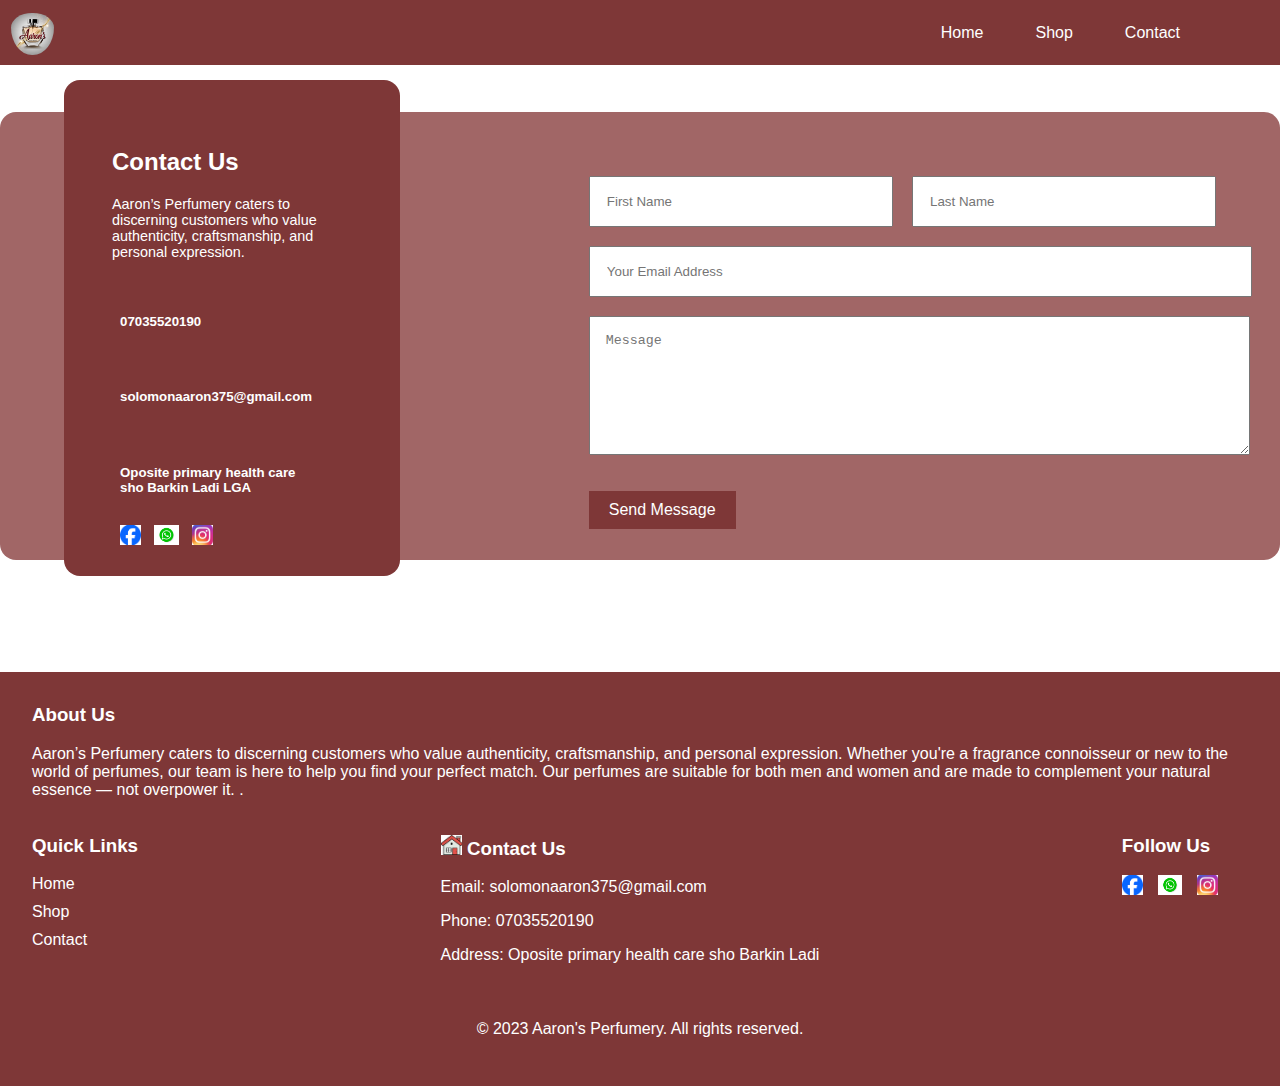
<file: contact.html>
<!DOCTYPE html>
<html>
    <head>
        <title>contact page</title>
         <link rel="stylesheet" href="contact.css">
    </head>
    <body>

     <header>
        <nav>
          <div class="logo">
            <img src="WhatsApp Image 2025-06-10 at 15.53.04_582fd997.jpg" alt="Aaron's Perfumery Logo">
        </div>

           <ul>
            <li><a href="home.html">Home</a></li>
            <li><a href="shop.html">Shop</a></li>
            <li><a href="contact.html">Contact</a></li>
        </ul>
        </nav>
    </header>



        <section class="contact">
            <div class="container contact-container">
                <aside class="contact-aside">
                <h2>Contact Us</h2>
                <p>
                Aaron’s Perfumery caters to discerning customers 
                who value authenticity, craftsmanship, and personal expression.
            
                </p>
                <ul class="contact-details">
                <li>
                <i class="phone-time"></i>
                <h5>07035520190</h5>
                </li>
                
                 <li>
                <i class="envelop"></i>
                <h5>solomonaaron375@gmail.com</h5>
                </li>
                
                 <li>
                <i class="location-point"></i>
                <h5>Oposite primary health care sho Barkin Ladi LGA</h5>
                </li> 
                </ul>
                <ul class="contact-socials">
                <li> <a href="https://facebook.com"><img src="f.png" height="20px"><i class="facebook"></i></a></li>
                 <li> <a href="https://instagram.com"><img src="ww.png" height="20px"><i class="instagram"></i></a></li>
                  <li> <a href="https://Whatsapp.com"><img src="iii.jpg" height="20px"><i class="Whatsapp"></i></a></li>
                </ul>
     </aside>

    <form action="https://formspree.io/f/mkgbvwkg" method="POST" class="contact-form">
     <div class="form-name">
        <input type="text" name="First Name" placeholder="First Name" required>
         <input type="text" name="Last Name" class="lastname" placeholder="Last Name" required>
     </div>
      <input type="Email" name="Email Address" placeholder="Your Email Address" 
      required>
      <textarea name="Message" rows="7" placeholder="Message" required></textarea>
      <button type="submit" class="btn btn-primary">Send Message</button>
    </form>
            </div>
        </section>



        <footer>
    <div class="footer-container">
        <div class="footer-section">
            <h3>About Us</h3>
            <p>Aaron’s Perfumery caters to discerning 
                customers who value authenticity, craftsmanship,
                 and personal expression. Whether you're a fragrance 
                 connoisseur or new to the world of perfumes, our team
                  is here to help you find your perfect match. Our perfumes 
                  are suitable for both men and women and are made to complement
                   your natural essence — not overpower it.
                .</p>
        </div>
        <div class="footer-section">
            <h3>Quick Links</h3>
            <ul>
                <li><a href="home.html">Home</a></li>
                <li><a href="shop.html">Shop</a></li>
                <li><a href="contact.html">Contact</a></li>
            </ul>
        </div>
        <div class="footer-section">
            <h3><img src="hh.png" height="20px">   Contact Us</h3>
            <p>Email: <a href="mailto:solomonaaron375@gmail.com">solomonaaron375@gmail.com</a></p>

              <p>Phone: 07035520190</p>
            <p>Address: Oposite primary health care sho Barkin Ladi</p>
        </div>
        <div class="footer-section">
            <h3>Follow Us</h3>
            <div class="social-media-links">
                <a href="https://facebook.com"><img src="f.png" height="20px"><i class="fa fa-facebook"></i></a>
                <a href="https://Whatsapp.com"><img src="ww.png" height="20px"><i class="fa fa-whatsapp"></i></a>
                <a href="https://instagram.com"><img src="iii.jpg" height="20px"><i class="fa fa-instagram"></i></a>
            </div>
        </div>
    </div>
    <div class="copyright">
        <p>&copy; 2023 Aaron's Perfumery. All rights reserved.</p>
    </div>
</footer>
    </body>
</html>
</file>
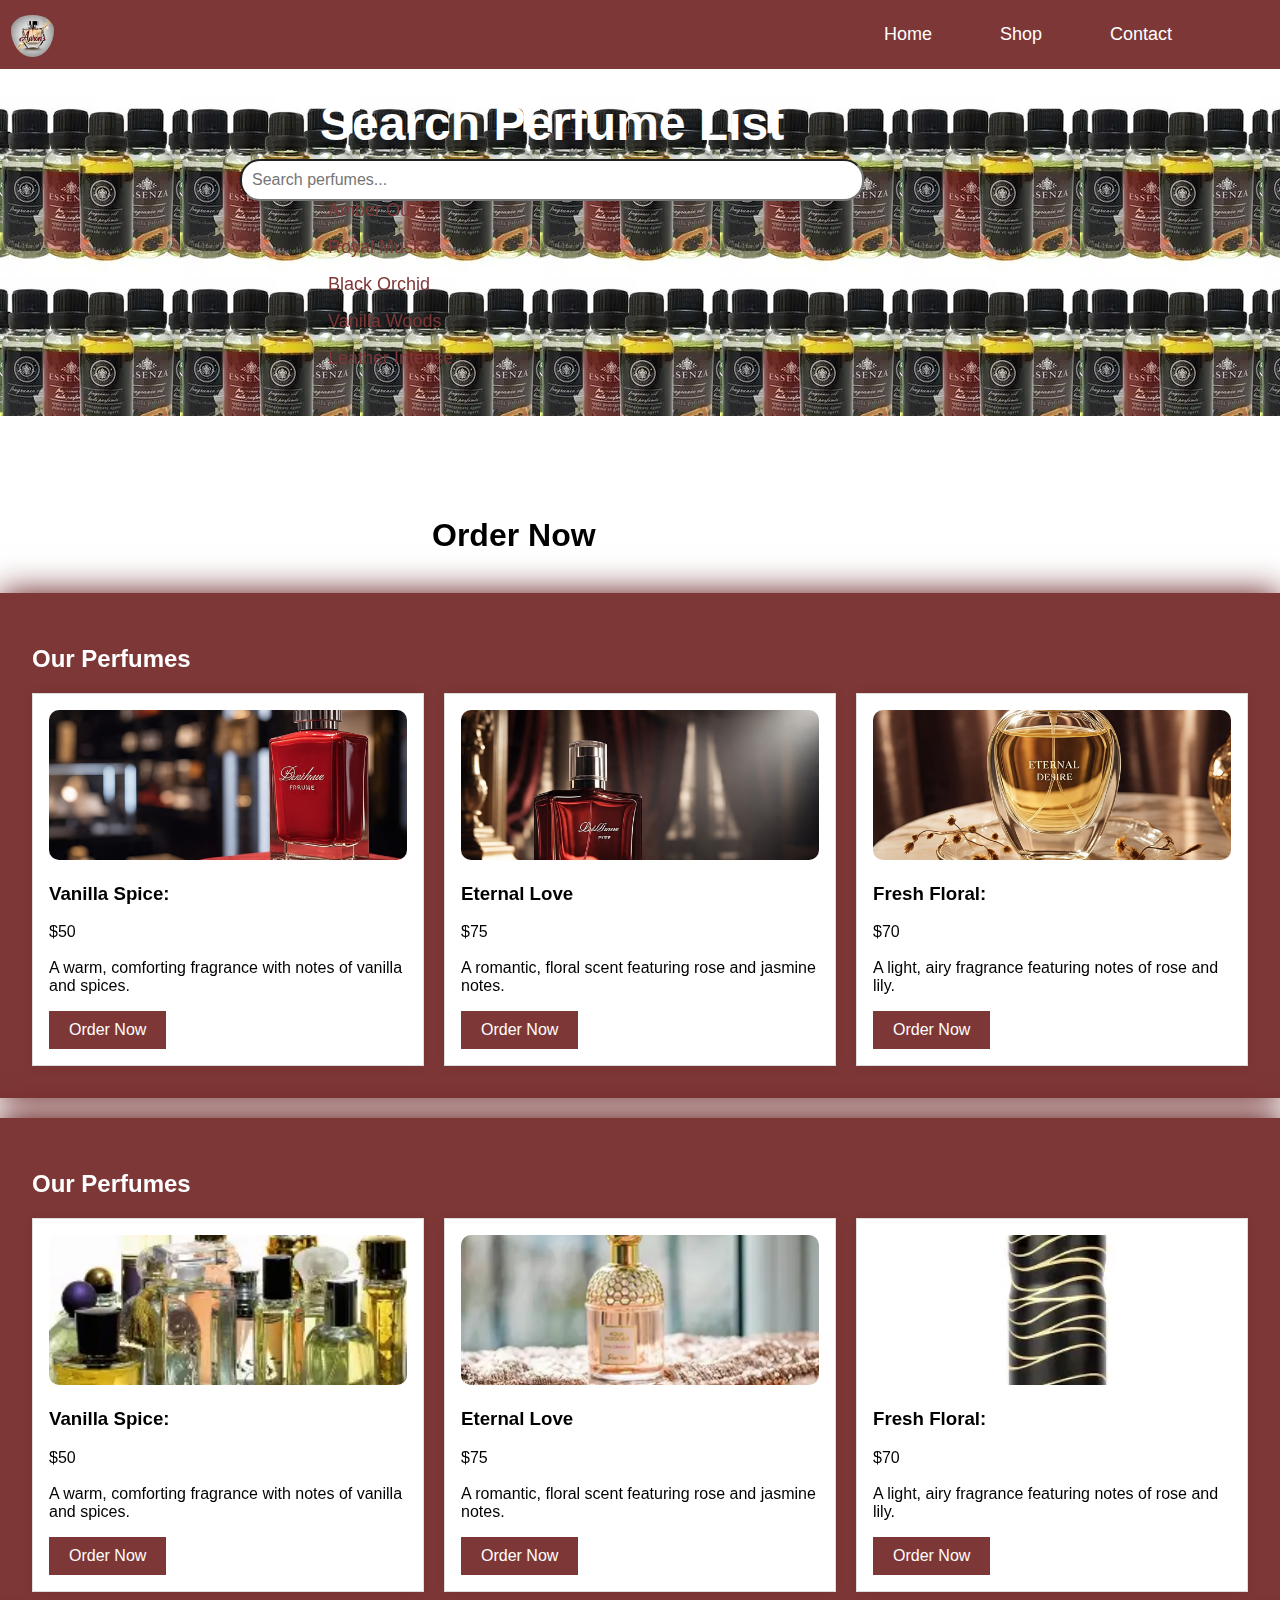
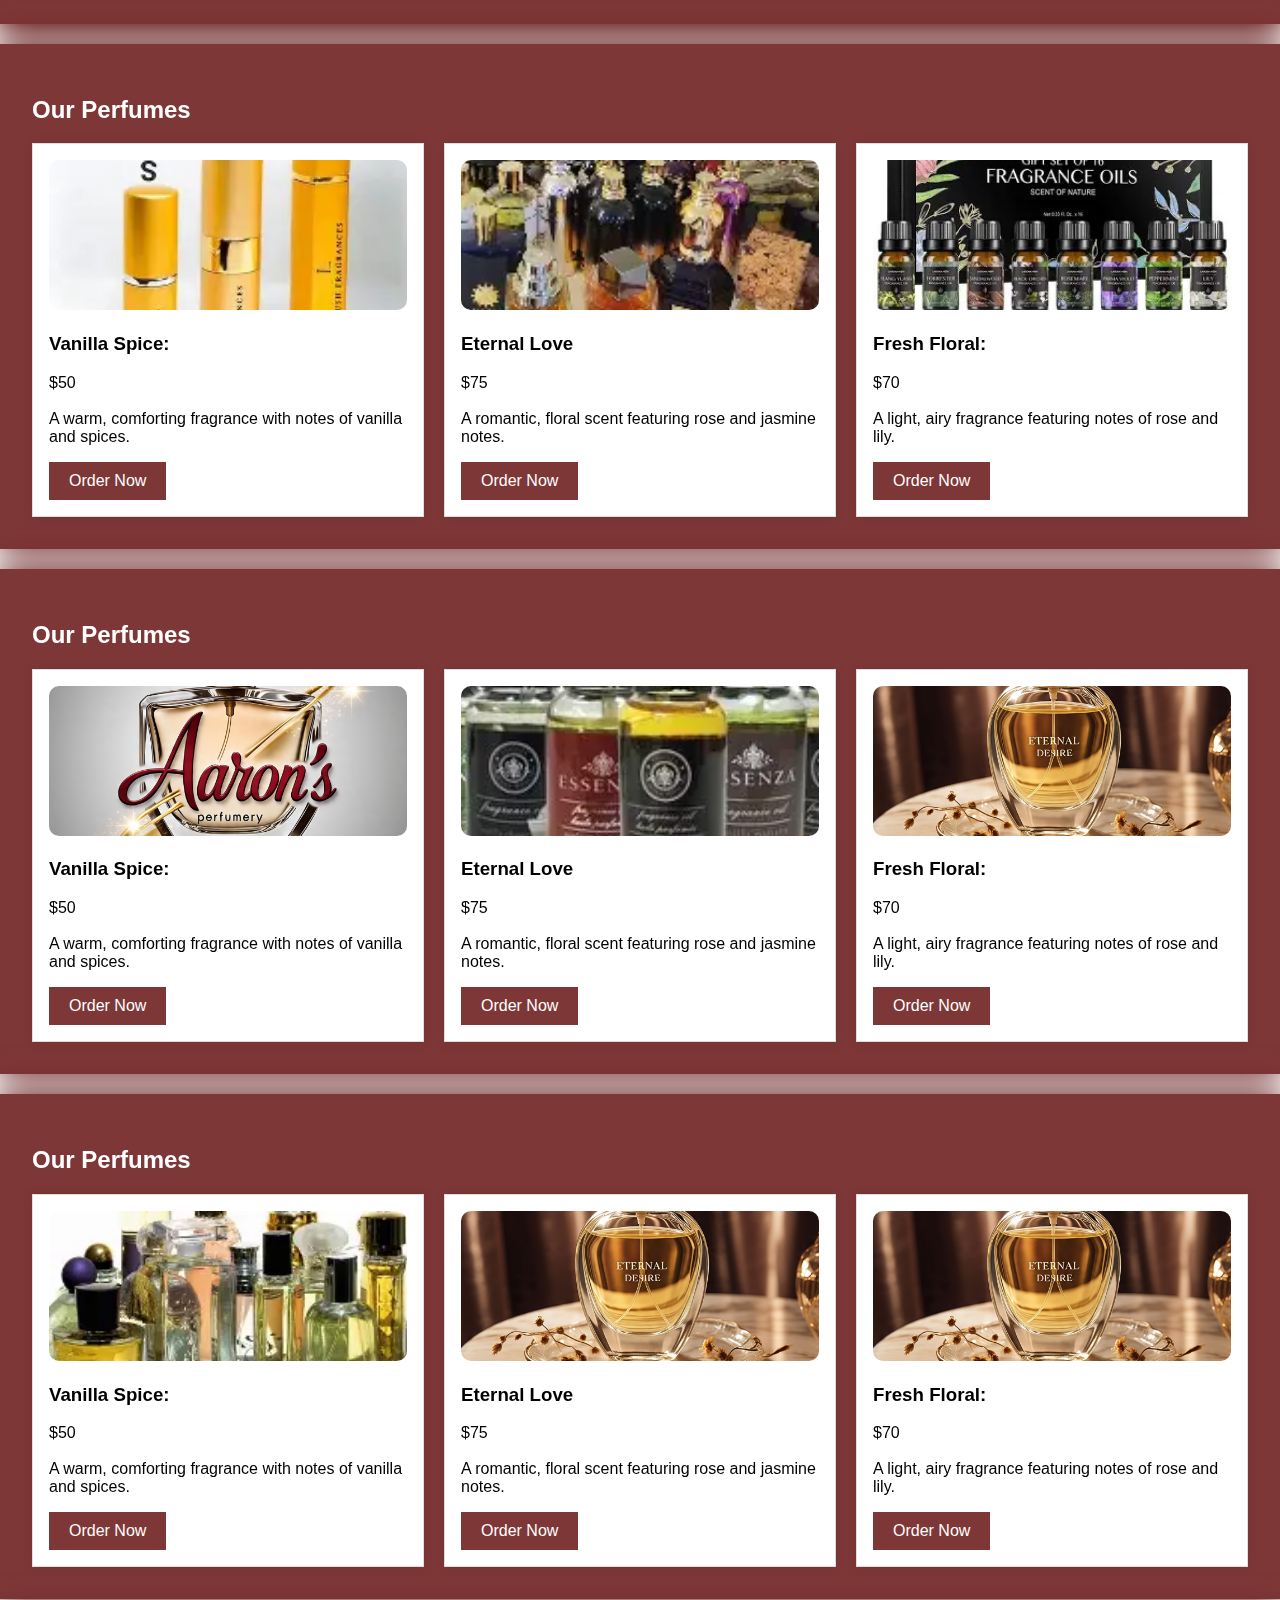
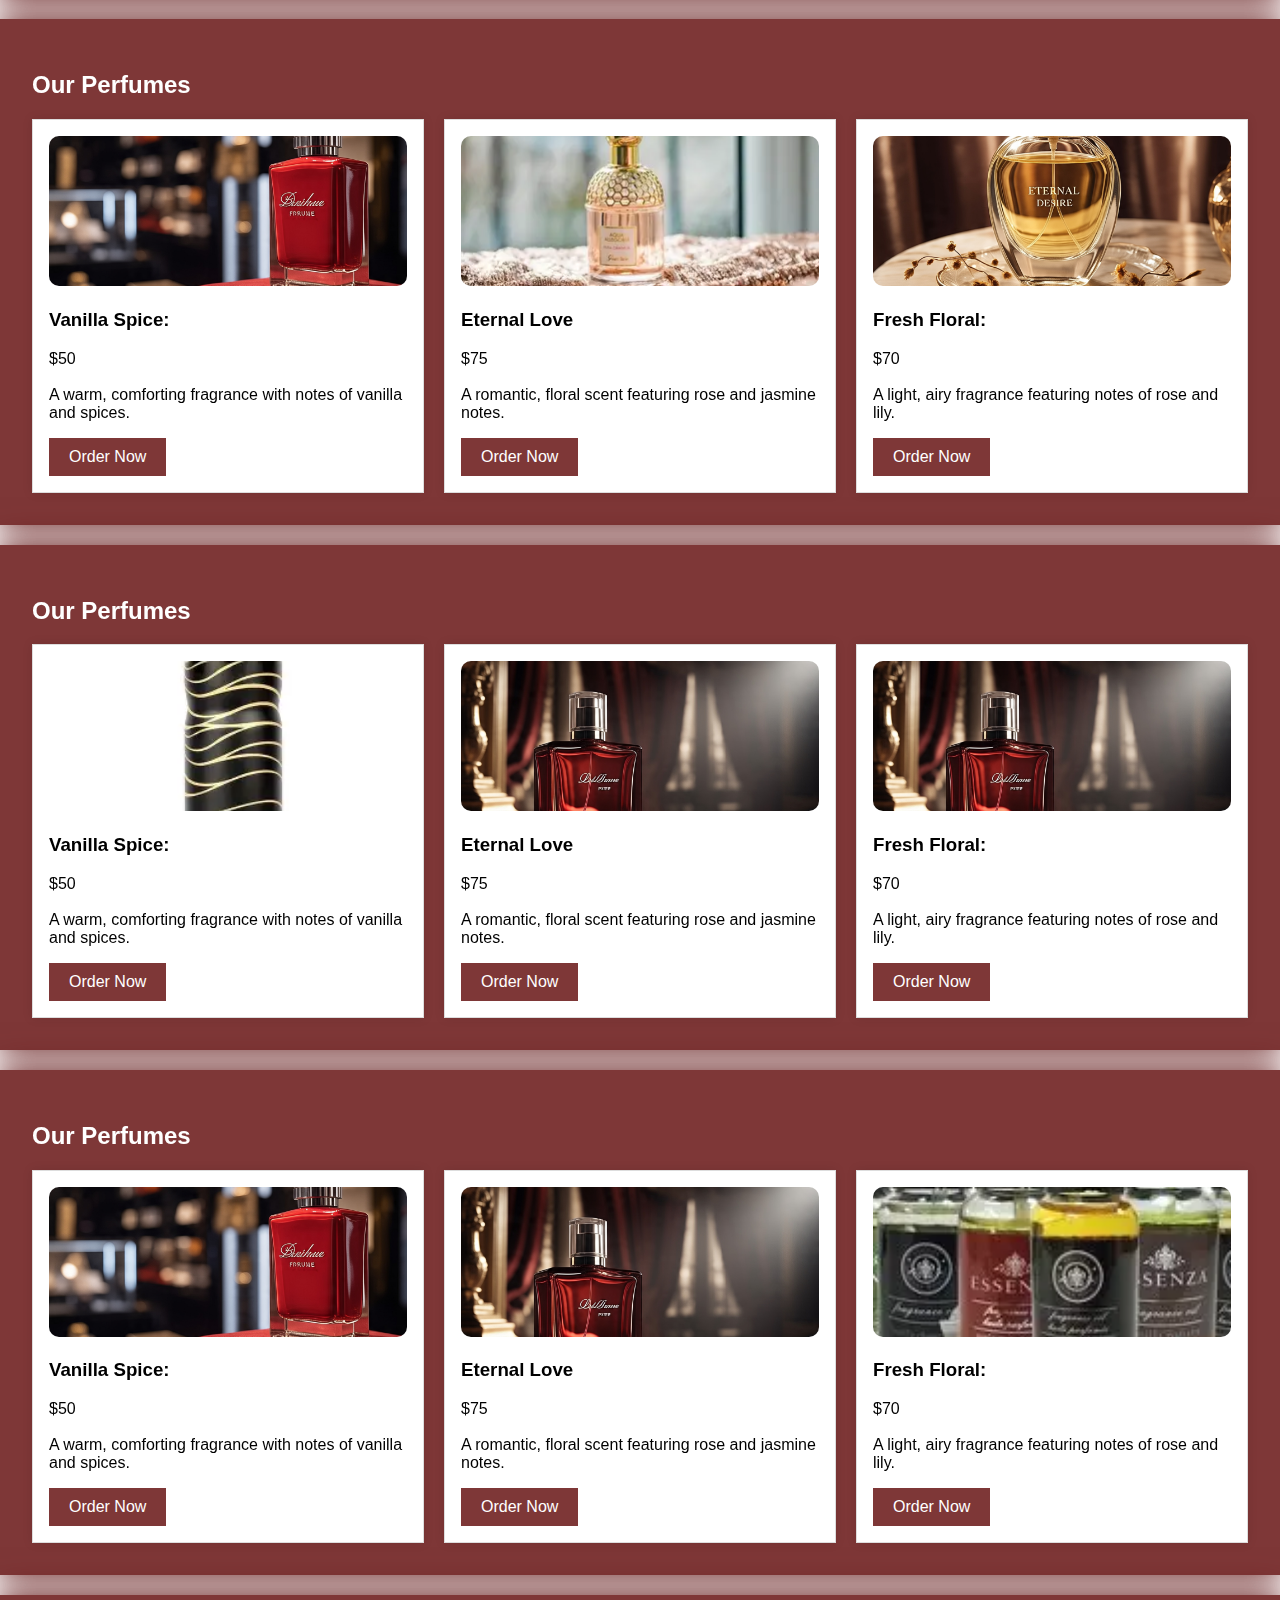
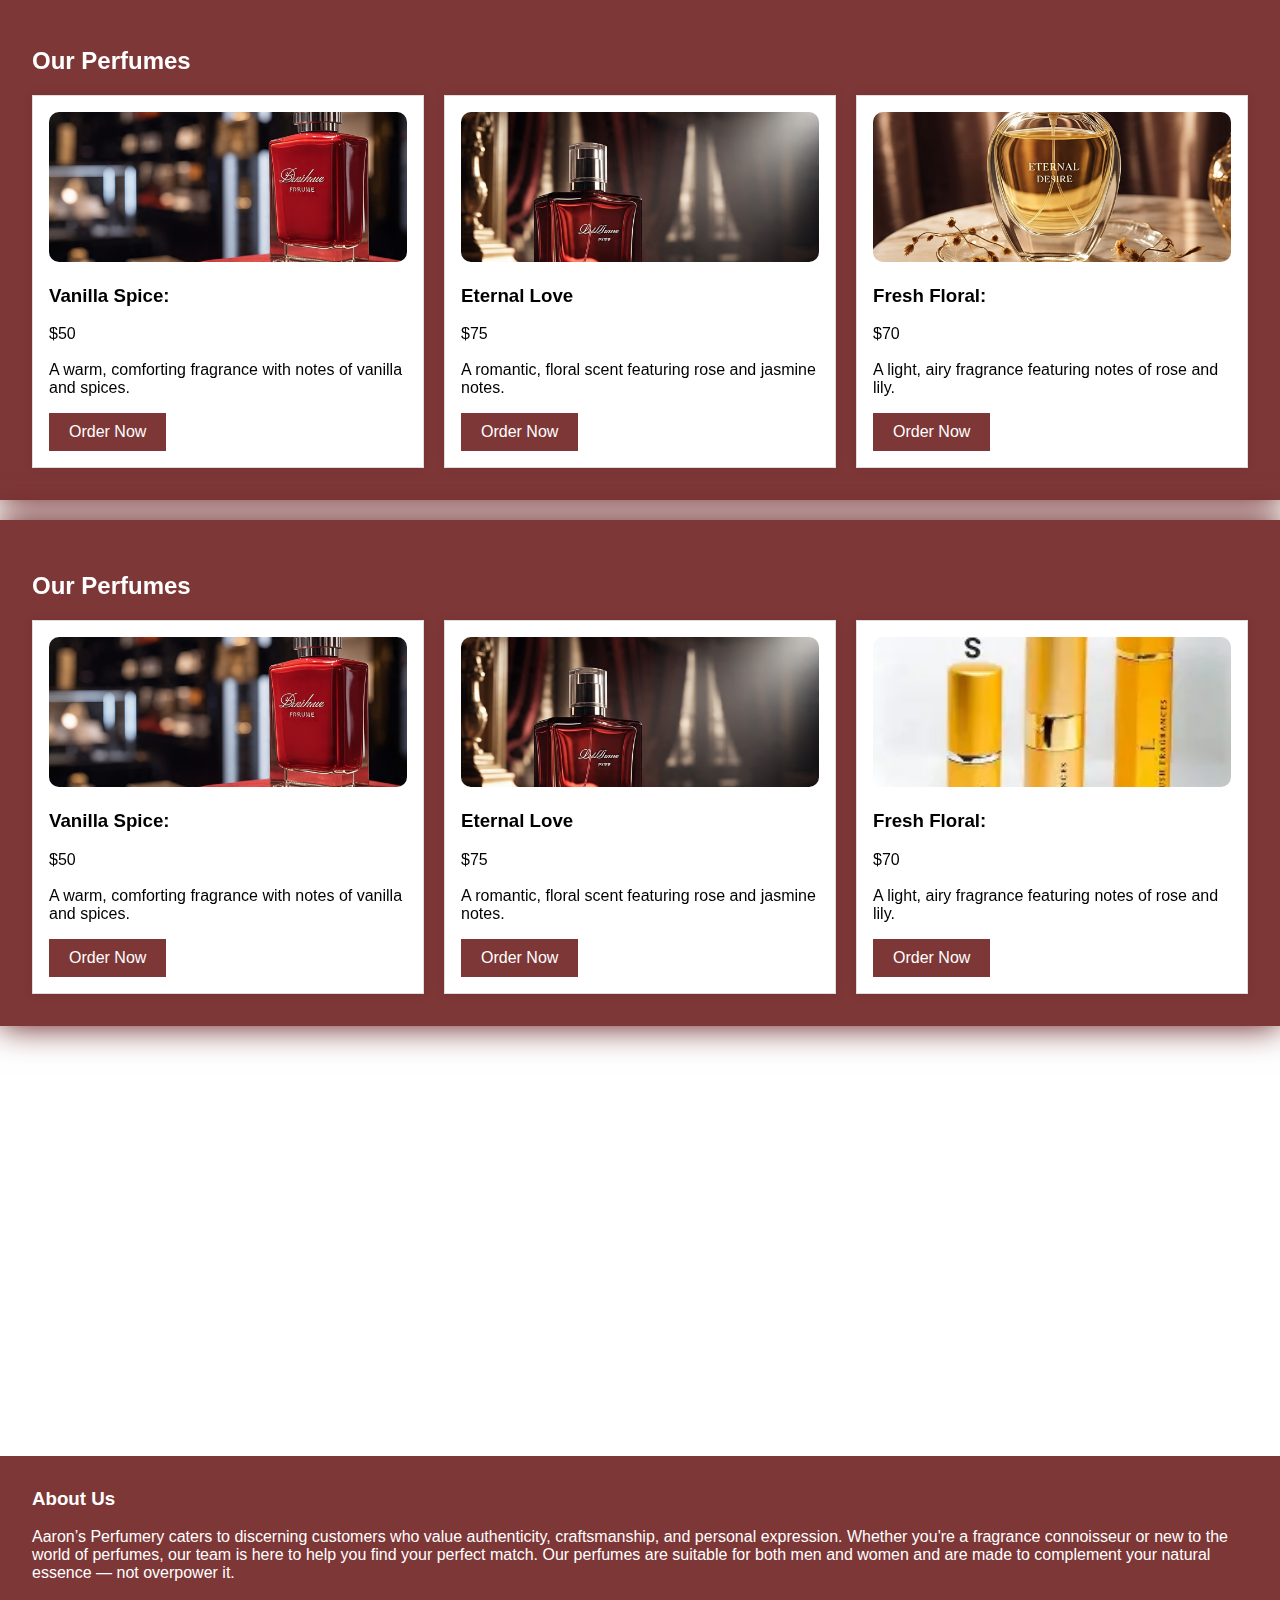
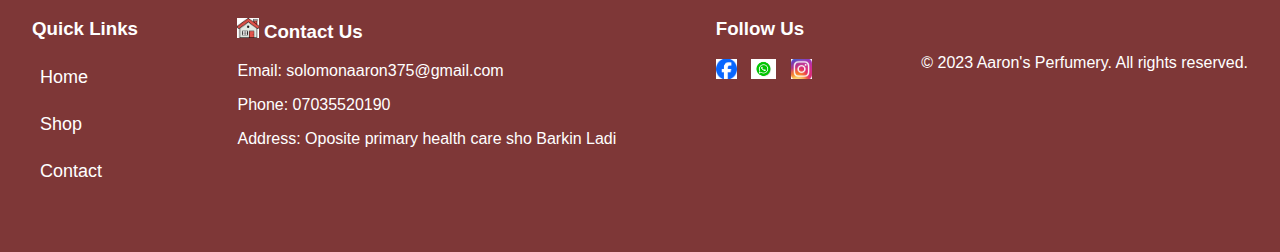
<file: shop.html>
<!DOCTYPE html>
<html>
    <head>
        <title>shopping page</title>
    </head>
    <link rel="stylesheet" href="shop.css">
    <body>
        <header>
        <nav>
          <div class="logo">
            <img src="WhatsApp Image 2025-06-10 at 15.53.04_582fd997.jpg" alt="Aaron's Perfumery Logo">
        </div>

           <ul>
            <li><a href="home.html">Home</a></li>
            <li><a href="shop.html">Shop</a></li>
            <li><a href="contact.html">Contact</a></li>
        </ul>
        </nav>
    </header>
    </header>


<!---search bar-->
<hero class="hero">
    <div class="hero-1">
        <hero class="home">
    <h2 class="herotext">Search Perfume List</h2>
  <input type="text" id="searchInput" placeholder="Search perfumes...">

  <ul id="perfumeList">
    <li>Amber Oud</li>
    <li>Royal Musk</li>
    <li>Black Orchid</li>
    <li>Vanilla Woods</li>
    <li>Leather Intense</li>
  </ul>
  </hero>
  </div>
</hero>

 <h1 class="main-text">Order Now</h1>
        <section id="perfumes">
            <h2>Our Perfumes</h2>
            <div class="perfume-grid">
                <div class="perfume-card">
                    <img src="OIP.webp" alt="Perfume 1">
                    <h3>Lavender Dream</h3>
                    <p>$50<br><br>A calming, floral scent featuring lavender notes.
                 </p>
                    <a href="contact.html"><button>Order Now</button></a>
                </div>
                <div class="perfume-card">
                    <img src="aromatic 6.webp" alt="Perfume 2">
                    <h3>Midnight Bloom</h3>
                    <p>$70<br> A mysterious, floral fragrance with notes of jasmine and rose.
                 </p>
                    <a href="contact.html"><button>Order Now</button></a>
                </div>
                <div class="perfume-card">
                    <img src="WhatsApp Image 2025-06-10 at 15.53.04_582fd997.jpg" alt="Perfume 2">
                    <h3>Citrus Burst</h3>
                    <p>$40<br> A refreshing, zesty scent featuring citrus notes like lemon and grapefruit</p>
                    <a href="contact.html"><button>Order Now</button></a>
                </div>
                </div>
              </section>

              
              <!-- Add more perfume cards here -->
               <section id="perf">
                <h2>Our Perfumes</h2>
                <div class="perfume-grid">
                <div class="perfume-card">
                    <img src="hero 3.jpg" alt="">
                    <h3>Vanilla Spice:</h3>
                    <p>$50<br><br>A warm, comforting fragrance with notes of vanilla and spices.

                 </p>
                    <a href="contact.html"><button>Order Now</button></a>
                </div>
                <div class="perfume-card">
                    <img src="hero 2.jpg" alt="Perfume 2">
                    <h3>Eternal Love</h3>
                    <p>$75<br><br>A romantic, floral scent featuring rose and jasmine notes.
                 </p>
                    <a href="contact.html"><button>Order Now</button></a>
                </div>
                <div class="perfume-card">
                    <img src="hero 1.jpg" alt="Perfume 2">
                    <h3>Fresh Floral:</h3>
                    <p>$70<br><br> A light, airy fragrance featuring notes of rose and lily.
                  </p>
                    <a href="contact.html"><button>Order Now</button></a>
                </div>
                </div>
                </section>
                </div>

                <!-- Add more perfume cards here -->
            <section id="perf">
                <h2>Our Perfumes</h2>
                <div class="perfume-grid">
                <div class="perfume-card">
                    <img src="aromatic 2.webp" alt="">
                    <h3>Vanilla Spice:</h3>
                    <p>$50<br><br>A warm, comforting fragrance with notes of vanilla and spices.

                 </p>
                    <a href="contact.html"><button>Order Now</button></a>
                </div>
                <div class="perfume-card">
                    <img src="aromatic 3.webp" alt="Perfume 2">
                    <h3>Eternal Love</h3>
                    <p>$75<br><br>A romantic, floral scent featuring rose and jasmine notes.
                 </p>
                    <a href="contact.html"><button>Order Now</button></a>
                </div>
                <div class="perfume-card">
                    <img src="aromatic 4.webp" alt="Perfume 2">
                    <h3>Fresh Floral:</h3>
                    <p>$70<br><br> A light, airy fragrance featuring notes of rose and lily.
                  </p>
                    <a href="contact.html"><button>Order Now</button></a>
                </div>
                </div>
                </section>
                </div>
                <!-- Add more perfume cards here -->

                 <section id="perf">
                <h2>Our Perfumes</h2>
                <div class="perfume-grid">
                <div class="perfume-card">
                    <img src="aromatic 5.webp" alt="">
                    <h3>Vanilla Spice:</h3>
                    <p>$50<br><br>A warm, comforting fragrance with notes of vanilla and spices.

                 </p>
                    <a href="contact.html"><button>Order Now</button></a>
                </div>
                <div class="perfume-card">
                    <img src="aromatic img.webp" alt="Perfume 2">
                    <h3>Eternal Love</h3>
                    <p>$75<br><br>A romantic, floral scent featuring rose and jasmine notes.
                 </p>
                    <a href="contact.html"><button>Order Now</button></a>
                </div>
                <div class="perfume-card">
                    <img src="OIP.webp" alt="Perfume 2">
                    <h3>Fresh Floral:</h3>
                    <p>$70<br><br> A light, airy fragrance featuring notes of rose and lily.
                  </p>
                    <a href="contact.html"><button>Order Now</button></a>
                </div>
                </div>
                </section>
                </div>
                <!-- Add more perfume cards here -->


                 <section id="perf">
                <h2>Our Perfumes</h2>
                <div class="perfume-grid">
                <div class="perfume-card">
                    <img src="WhatsApp Image 2025-06-10 at 15.53.04_582fd997.jpg" alt="">
                    <h3>Vanilla Spice:</h3>
                    <p>$50<br><br>A warm, comforting fragrance with notes of vanilla and spices.

                 </p>
                    <a href="contact.html"><button>Order Now</button></a>
                </div>
                <div class="perfume-card">
                    <img src="aromatic 6.webp" alt="Perfume 2">
                    <h3>Eternal Love</h3>
                    <p>$75<br><br>A romantic, floral scent featuring rose and jasmine notes.
                 </p>
                    <a href="contact.html"></a><button>Order Now</button></a>
                </div>
                <div class="perfume-card">
                    <img src="hero 1.jpg" alt="Perfume 2">
                    <h3>Fresh Floral:</h3>
                    <p>$70<br><br> A light, airy fragrance featuring notes of rose and lily.
                  </p>
                    <a href="contact.html"><button>Order Now</button></a>
                </div>
                </div>
                </section>
                </div>
                <!-- Add more perfume cards here -->


                 <section id="perf">
                <h2>Our Perfumes</h2>
                <div class="perfume-grid">
                <div class="perfume-card">
                    <img src="aromatic 2.webp" alt="">
                    <h3>Vanilla Spice:</h3>
                    <p>$50<br><br>A warm, comforting fragrance with notes of vanilla and spices.

                 </p>
                    <a href="contact.html"><button>Order Now</button></a>
                </div>
                <div class="perfume-card">
                    <img src="hero 1.jpg" alt="Perfume 2">
                    <h3>Eternal Love</h3>
                    <p>$75<br><br>A romantic, floral scent featuring rose and jasmine notes.
                 </p>
                 <a href="contact.html"><button>Order Now</button></a>
                </div>
                <div class="perfume-card">
                    <img src="hero 1.jpg" alt="Perfume 2">
                    <h3>Fresh Floral:</h3>
                    <p>$70<br><br> A light, airy fragrance featuring notes of rose and lily.
                  </p>
                    <a href="contact.html"><button>Order Now</button></a>
                </div>
                </div>
                </section>
                </div>
                <!-- Add more perfume cards here -->


                 <section id="perf">
                <h2>Our Perfumes</h2>
                <div class="perfume-grid">
                <div class="perfume-card">
                    <img src="hero 3.jpg" alt="">
                    <h3>Vanilla Spice:</h3>
                    <p>$50<br><br>A warm, comforting fragrance with notes of vanilla and spices.

                 </p>
                 <a href="contact.html"><button>Order Now</button></a>
                </div>
                <div class="perfume-card">
                    <img src="aromatic 3.webp" alt="Perfume 2">
                    <h3>Eternal Love</h3>
                    <p>$75<br><br>A romantic, floral scent featuring rose and jasmine notes.
                 </p>
                    <a href="contact.html"><button>Order Now</button></a>
                </div>
                <div class="perfume-card">
                    <img src="hero 1.jpg" alt="Perfume 2">
                    <h3>Fresh Floral:</h3>
                    <p>$70<br><br> A light, airy fragrance featuring notes of rose and lily.
                  </p>
                    <a href="contact.html"><button>Order Now</button></a>
                </div>
                </div>
                </section>
                </div>
                <!-- Add more perfume cards here -->

                 <section id="perf">
                <h2>Our Perfumes</h2>
                <div class="perfume-grid">
                <div class="perfume-card">
                    <img src="aromatic 4.webp" alt="">
                    <h3>Vanilla Spice:</h3>
                    <p>$50<br><br>A warm, comforting fragrance with notes of vanilla and spices.

                 </p>
                    <a href="contact.html"><button>Order Now</button></a>
                </div>
                <div class="perfume-card">
                    <img src="hero 2.jpg" alt="Perfume 2">
                    <h3>Eternal Love</h3>
                    <p>$75<br><br>A romantic, floral scent featuring rose and jasmine notes.
                 </p>
                    <a href="contact.html"><button>Order Now</button></a>
                </div>
                <div class="perfume-card">
                    <img src="hero 2.jpg" alt="Perfume 2">
                    <h3>Fresh Floral:</h3>
                    <p>$70<br><br> A light, airy fragrance featuring notes of rose and lily.
                  </p>
                    <a href="contact.html"><button>Order Now</button></a>
                </div>
                </div>
                </section>
                </div>
                <!-- Add more perfume cards here -->


                 <section id="perf">
                <h2>Our Perfumes</h2>
                <div class="perfume-grid">
                <div class="perfume-card">
                    <img src="hero 3.jpg" alt="">
                    <h3>Vanilla Spice:</h3>
                    <p>$50<br><br>A warm, comforting fragrance with notes of vanilla and spices.

                 </p>
                   <a href="contact.html"><button>Order Now</button></a>
                </div>
                <div class="perfume-card">
                    <img src="hero 2.jpg" alt="Perfume 2">
                    <h3>Eternal Love</h3>
                    <p>$75<br><br>A romantic, floral scent featuring rose and jasmine notes.
                 </p>
                    <a href="contact.html"><button>Order Now</button></a>
                </div>
                <div class="perfume-card">
                    <img src="aromatic 6.webp" alt="Perfume 2">
                    <h3>Fresh Floral:</h3>
                    <p>$70<br><br> A light, airy fragrance featuring notes of rose and lily.
                  </p>
                    <a href="contact.html"><button>Order Now</button></a>
                </div>
                </div>
                </section>
                </div>
                <!-- Add more perfume cards here -->


                 <section id="perf">
                <h2>Our Perfumes</h2>
                <div class="perfume-grid">
                <div class="perfume-card">
                    <img src="hero 3.jpg" alt="">
                    <h3>Vanilla Spice:</h3>
                    <p>$50<br><br>A warm, comforting fragrance with notes of vanilla and spices.

                 </p>
                    <a href="contact.html"><button>Order Now</button></a>
                </div>
                <div class="perfume-card">
                    <img src="hero 2.jpg" alt="Perfume 2">
                    <h3>Eternal Love</h3>
                    <p>$75<br><br>A romantic, floral scent featuring rose and jasmine notes.
                 </p>
                    <a href="contact.html"><button>Order Now</button></a>
                </div>
                <div class="perfume-card">
                    <img src="hero 1.jpg" alt="Perfume 2">
                    <h3>Fresh Floral:</h3>
                    <p>$70<br><br> A light, airy fragrance featuring notes of rose and lily.
                  </p>
                    <a href="contact.html"><button>Order Now</button></a>
                </div>
                </div>
                </section>
                </div>
                <!-- Add more perfume cards here -->


                 <section id="perf">
                <h2>Our Perfumes</h2>
                <div class="perfume-grid">
                <div class="perfume-card">
                    <img src="hero 3.jpg" alt="">
                    <h3>Vanilla Spice:</h3>
                    <p>$50<br><br>A warm, comforting fragrance with notes of vanilla and spices.

                 </p>
                    <a href="contact.html"></a><button>Order Now</button></a>
                </div>
                <div class="perfume-card">
                    <img src="hero 2.jpg" alt="Perfume 2">
                    <h3>Eternal Love</h3>
                    <p>$75<br><br>A romantic, floral scent featuring rose and jasmine notes.
                 </p>
                    <a href="contact.html"></a><button>Order Now</button></a>
                </div>
                <div class="perfume-card">
                    <img src="aromatic 5.webp" alt="Perfume 2">
                    <h3>Fresh Floral:</h3>
                    <p>$70<br><br> A light, airy fragrance featuring notes of rose and lily.
                  </p>
                    <a href="contact.html"></a><button>Order Now</button></a>
                </div>
                </div>
                </section>
                </div>
                <!-- Add more perfume cards here -->
             
                <footer>
    <div class="footer-container">
        <div class="footer-section">
            <h3>About Us</h3>
            <p>Aaron’s Perfumery caters to discerning
                 customers who value authenticity, craftsmanship,
                  and personal expression. Whether you're a fragrance 
                  connoisseur or new to the world of perfumes, our team is
                   here to help you find your perfect match. Our perfumes are
                    suitable for both men and women and are made to complement
                     your natural essence — not overpower it.
                </p>
        </div>
        <div class="footer-section">
            <h3>Quick Links</h3>
            <ul>
                <li><a href="home.html">Home</a></li>
                <li><a href="shop.html">Shop</a></li>
                <li><a href="contact.html">Contact</a></li>
            </ul>
        </div>
        <div class="footer-section">
            <h3><img src="hh.png" height="20px">   Contact Us</h3>
            <p>Email: <a href="mailto:solomonaaron375@gmail.com">solomonaaron375@gmail.com</a></p>

              <p>Phone: 07035520190</p>
            <p>Address: Oposite primary health care sho Barkin Ladi</p>
        </div>
        <div class="footer-section">
            <h3>Follow Us</h3>
        
             <div class="social-media-links">
                <a href="https://facebook.com"><img src="f.png" height="20px"><i class="fa fa-facebook"></i></a>
                <a href="https://Whatsapp.com"><img src="ww.png" height="20px"><i class="fa fa-whatsapp"></i></a>
                <a href="https://instagram.com"><img src="iii.jpg" height="20px"><i class="fa fa-instagram"></i></a>
        
        </div>
    </div>
    <div class="copyright">
        <p>&copy; 2023 Aaron's Perfumery. All rights reserved.</p>
    </div>
</footer>
    <script src="shop.js"></script>
    </body>
</html>
</file>
<file: contact.css>
body {
    font-family: Arial, sans-serif;
    margin: 0;
    padding: 0;
}

header {
    color: #fff;
    padding-right: 0;
    text-align: center;
    
    
}

body {
  min-height: 100vh;
  display: flex;
  flex-direction: column;
}

/* Fix spacing below the navbar */
.contact-container {
  margin-top: 7rem; /* pushes form below nav */
}

/* Fix footer space issue */
footer {
  margin-bottom: 0;
  padding-bottom: 1rem;
}

body > footer {
  margin-top: auto;
}


/*nav======*/

nav {
    display: flex;
    align-items: center;
    justify-content: space-between;
    background-color: rgb(126, 55, 55);
    width:100vw;
    padding-right: 10rem;
    position: fixed;
    top:0;
    z-index: 11;
  
  
}

nav ul {
    list-style: none;
    margin-right: 5rem;
    padding: 0;
    gap:2rem;
    display: flex;
    justify-content: space-between;
}



nav li {
    margin-right: 20px;
}

nav a {
    color: #fff;
    text-decoration: none;
}

a:hover{
  color: #555;
}

.logo {
    width: 65px;
    height: 65px;
    border-radius: 65%;
    margin-right: 20px;
}

.logo img {
    width: 65%;
    height: 65%;
    object-fit: cover;
    border-radius: 65%;
    padding-top: 13px;

}


button {
    background-color: rgb(126, 55, 55);
    color: #fff;
    border: none;
    padding: 10px 20px;
    font-size: 16px;
    cursor: pointer;
    position: relative;
    bottom: px;
}


.contact-container{
    background-color: rgb(161, 102, 102); 
    padding: 4rem;
    margin-left:2rem;
    display: grid;
    grid-template-columns: 40% 60%;
    gap: 4rem;
    height: 20rem;
    margin: 7rem auto;
    border-radius: 1rem;
}

.aside-img{
    text-align: left;
    margin-bottom: 1rem;
}

.contact-aside{
    background-color: rgb(126, 55, 55);
    color:white; 
    padding: 3rem;
    border-radius: 1rem;
    width:15rem;
    height: 25rem;
    position: relative;
    bottom: 6rem;

}

.contact-aside p{
    font-size: 0.9rem;
    margin-bottom: 2rem;
}

.contact-details li{
    display: flex;
    gap: 1rem;
    align-items: center;
    margin-bottom: 1rem;
    position:relative;
    right: 3rem;
    
}

.contact-socials{
    display: flex;
    gap: 0.8rem;
    margin-top: 3rem;
    list-style: none;
}

.contact-socials{
    padding: 0.5rem;
    font-size: 0.9rem;
    position:relative;
    bottom: 3rem;
}

.contact-socials a:hover{
    background: transparent;
}

form{
 display:flex;
 flex-direction: column;
 gap:1.2rem;
 margin-right: 4rem;
}

.form-name{
    display:flex;
    gap:1.2rem;
}

.contact-form input[type="text"]{
 width:50%;
}

input, textarea{
width:100%;
padding: 1rem;
color: black;
}



.btn-primary{
    width: max-content;
    margin-top:1rem;
    cursor: pointer;
}

.btn-primary:hover{
    background-color: rgb(32, 4, 4); 
    
}

/*====footer=====*/

footer {
    background-color: rgb(126, 55, 55);
    color: #fff;
    padding: 2em;
}

.footer-container {
    display: flex;
    flex-wrap: wrap;
    justify-content: space-between;
}

.footer-section {
    margin-right: 20px;
    margin-bottom: 20px;
}

.footer-section h3 {
    margin-top: 0;
}

.footer-section ul {
    list-style: none;
    padding: 0;
    margin: 0;
    
}

.footer-section li {
    margin-bottom: 10px;
}

.footer-section a {
    color: #fff;
    text-decoration: none;
}

.social-media-links a {
    margin-right: 10px;
}

.copyright {
    text-align: center;
    margin-top: 20px;
}

/*=======media Queri======*/
@media screen and (max-width: 1024px){
    .contact-container{
        gap:1.5rem;
        margin-top: 3rem;
        height: auto;
        padding: 1.5rem;
    }

    .contact-aside{
        width:auto;
        padding: 1.5rem;
        bottom: 0;
    }

    .contact-form{
        align-self: center;
        margin-right: 1.5rem;
        width: 80%;
    }
}


/*=======media Queri======*/
@media only screen and (max-width: 600px) {
  * {
    box-sizing: border-box;
    margin: 0;
    padding: 0;
  }

  body {
    min-height: 100vh;
    padding: 0;
    display: flex;
    flex-direction: column;
  }

  body {
    font-size: 12px;
    line-height: 1.4;
    overflow-x: hidden;
    padding: 0;
    background-color: white;
  }

  /* NAVIGATION */
  nav {
    flex-direction: column;
    align-items: center;
    justify-content: center;
    padding: 0.8rem;
    text-align: center;
  }

  nav ul {
    flex-direction: column;
    gap: 0.3rem;
    margin-top: 0.5rem;
  }

  nav li {
    margin: 0;
  }

  nav a {
    font-size: 0.9rem;
  }

  .logo {
    width: 40px;
    height: 40px;
    margin-right: 0;
  }

  .logo img {
    width: 100%;
    height: 100%;
    object-fit: cover;
    padding: 0;
  }

  /* CONTACT SECTION */
  .contact-container {
    display: flex;
    flex-direction: column;
    gap: 1.5rem;
    padding: 1rem;
    margin: 5rem 1rem 2rem;
    height: auto;
    border-radius: 0.5rem;
  }

  .contact-aside {
    width: 100%;
    padding: 1rem;
    text-align: center;
    border-radius: 0.5rem;
    font-size: 0.85rem;
    height: auto;
  }

  .contact-aside h2 {
    font-size: 1.2rem;
    margin-bottom: 0.5rem;
  }

  .contact-aside p {
    font-size: 0.85rem;
    margin-bottom: 1rem;
  }

  .contact-details li {
    flex-direction: column;
    align-items: flex-start;
    gap: 0.2rem;
    margin-bottom: 0.6rem;
    font-size: 0.8rem;
    right: 0;
    position: static;
  }

  .contact-socials {
    justify-content: center;
    margin-top: 1rem;
    gap: 0.4rem;
    padding: 0;
  }

  .contact-socials a img {
    height: 18px;
  }

  form {
    width: 100%;
    gap: 1rem;
  }

  .form-name {
    flex-direction: column;
    gap: 1rem;
  }

  .contact-form input[type="text"],
  .contact-form input[type="email"],
  textarea {
    width: 100%;
    font-size: 0.85rem;
    padding: 0.6rem;
  }

  .btn-primary {
    font-size: 0.85rem;
    padding: 0.6rem 1.2rem;
    margin-top: 0.5rem;
  }

  /* FOOTER */
  footer {
    padding: 1.5rem 1rem;
  }

  .footer-container {
    flex-direction: column;
    gap: 1.5rem;
    text-align: center;
  }

  .footer-section {
    width: 100%;
  }

  .footer-section h3 {
    font-size: 1.1rem;
    margin-bottom: 0.5rem;
  }

  .footer-section p,
  .footer-section li,
  .footer-section a {
    font-size: 0.8rem;
    line-height: 1.4;
  }

  .social-media-links a img {
    height: 18px;
  }

  .copyright {
    font-size: 0.75rem;
    margin-top: 1rem;
  }

input,
textarea {
  background-color: white;
  color: black;
  border: 1px solid #ccc;
  border-radius: 5px;
}
  

  .contact-container {
    margin-top: 6rem !important; /* Adjust for mobile navbar height */
    padding-bottom: 2rem;
  }

  footer {
    margin-bottom: 0;
    padding-bottom: 1rem;
  }

  body > footer {
    margin-top: auto;
  }


}
</file>
<file: shop.css>
body {
    font-family: Arial, sans-serif;
    margin: 0;
    padding: 0;
}



header {
    color: #fff;
    padding-right: 0;
    text-align: center;
    
    
}

/*nav======*/

nav {
    display: flex;
    align-items: center;
    justify-content: space-between;
    background-color: rgb(126, 55, 55);
    width:100vw;
    padding-right: 10rem;
    position: fixed;
    top:0;
    z-index: 11;
  
  
}

nav ul {
    list-style: none;
    margin-right: 5rem;
    padding: 0;
    gap:2rem;
    display: flex;
    justify-content: space-between;
}



nav li {
    margin-right: 20px;
}

nav a {
    color: #fff;
    text-decoration: none;
}

a:hover{
  color: #555;
}

.logo {
    width: 65px;
    height: 65px;
    border-radius: 65%;
    margin-right: 20px;
}

.logo img {
    width: 65%;
    height: 65%;
    object-fit: cover;
    border-radius: 65%;
    padding-top: 13px;

}



.hero-1{
background-image: url("aromatic 6.webp");
height: 20rem;
color:white;
font-size: 2rem;
margin-top: 5rem; 
}
 
.herotext{
    
    padding-left: 20rem;
    margin-top: 6rem;


}

/*====search bar====*/


input[type="text"] {
  padding: 10px;
  margin-left: 15rem;
  width: 600px;
  margin-bottom: 20px;
  margin-top: 10rem;
  font-size: 16px;
  border-radius: 5px;
  outline-color:rgb(126, 55, 55);
  
}

input:hover{
  background-color:rgb(126, 55, 55); 
  color: white;
}

#perfumeList {
  color: rgb(126, 55, 55);
  list-style-type: none;
  padding: 0;
  margin-left: 20rem;
  margin-top: 12rem;
  position: fixed;
  top:0;

  
}

li {
  padding: 8px;
  font-size: 18px;
  border-bottom: 1px ;
}

#searchInput{
    position: relative;
    bottom: 12rem;
    border-radius: 20px;
}


/*======perfume card===== */
button {
    background-color: rgb(126, 55, 55);
    color: #fff;
    border: none;
    padding: 10px 20px;
    font-size: 16px;
    cursor: pointer;
    position: relative;
    bottom: px;
}




#perfumes {
    background-color: rgb(126, 55, 55);
    color:white;
    padding: 2em;
    margin-bottom: 20px;
    box-shadow: 0 0 2rem  rgb(92, 16, 16);
    margin-right: 0rem;
    position: relative;
    top: 40rem;
    
}

#perf {
    background-color: rgb(126, 55, 55);
    color:white;
    padding: 2em;
    margin-bottom: 20px;
    box-shadow: 0 0 2rem  rgb(92, 16, 16);
    margin-left: 0rem;
    position: relative;
    bottom: 410px;
    
}


.perfume-grid {
    display: grid;
    grid-template-columns: repeat(3, 1fr);
    gap: 20px;
}

.perfume-card {
    background-color: #fff;
    color:black;
    padding: 1em;
    border: 1px solid #ddd;
    box-shadow: 0 0 10px rgba(0, 0, 0, 0.1);

}

.perfume-card:hover{
background-color: rgb(92, 16, 16);
color:white;
}

.perfume-card img {
    width: 100%;
    height: 150px;
    object-fit: cover;
    border-radius: 10px;
} 

.main-text{
  font-size: 2rem;
  color:black;
   position: relative;
   top:5rem;
   margin-left: 27rem;
}


/*====footer=====*/

footer {
    background-color: rgb(126, 55, 55);
    color: #fff;
    padding: 2em;
}

.footer-container {
    display: flex;
    flex-wrap: wrap;
    justify-content: space-between;
}

.footer-section {
    margin-right: 20px;
    margin-bottom: 20px;
}

.footer-section h3 {
    margin-top: 0;
}

.footer-section ul {
    list-style: none;
    padding: 0;
    margin: 0;
}

.footer-section li {
    margin-bottom: 10px;
}

.footer-section a {
    color: #fff;
    text-decoration: none;
}

.social-media-links a {
    margin-right: 10px;
}

.copyright {
    text-align: center;
    margin-top: 20px;
}


/*=======media Queri======/
@media screen and (max-width: 600px) {
  body {
    font-size: 14px;
  }

  nav {
    flex-direction: column;
    align-items: flex-start;
    padding: 1rem;
    position: relative;
  }

  nav ul {
    flex-direction: column;
    gap: 1rem;
    margin: 0;
    padding-left: 0;
  }

  nav li {
    margin-right: 0;
  }

  .logo {
    margin-bottom: 1rem;
  }

  .hero-1 {
    font-size: 1.2rem;
    height: auto;
    background-size: cover;
    background-position: center;
    padding: 2rem 1rem;
  }

  .herotext {
    margin-top: 1rem;
    padding-left: 0;
    text-align: center;
    font-size: 1.2rem;
  }

  input[type="text"] {
    width: 90%;
    margin: 1rem auto;
    display: block;
    font-size: 14px;
  }

  #searchInput {
    bottom: 0;
    margin: 1rem auto;
  }

  #perfumeList {
    position: static;
    margin: 1rem auto;
    padding-left: 1rem;
  }

  .main-text {
    font-size: 1.5rem;
    margin-left: 1rem;
    margin-top: 3rem;
  }

  .perfume-grid {
    grid-template-columns: 1fr;
    gap: 1rem;
  }

  .perfume-card img {
    height: 200px;
  }

  #perfumes, #perf {
    padding: 1rem;
    top: 0;
    bottom: 0;
    margin: 0;
  }

  footer {
    text-align: center;
    padding: 1rem;
  }

  .footer-container {
    flex-direction: column;
    align-items: center;
  }

  .footer-section {
    margin-bottom: 1rem;
    width: 90%;
  }

  .social-media-links a {
    margin: 0 0.5rem;
  }

  button {
    padding: 0.6rem 1.2rem;
    font-size: 14px;
  }
}
</file>
